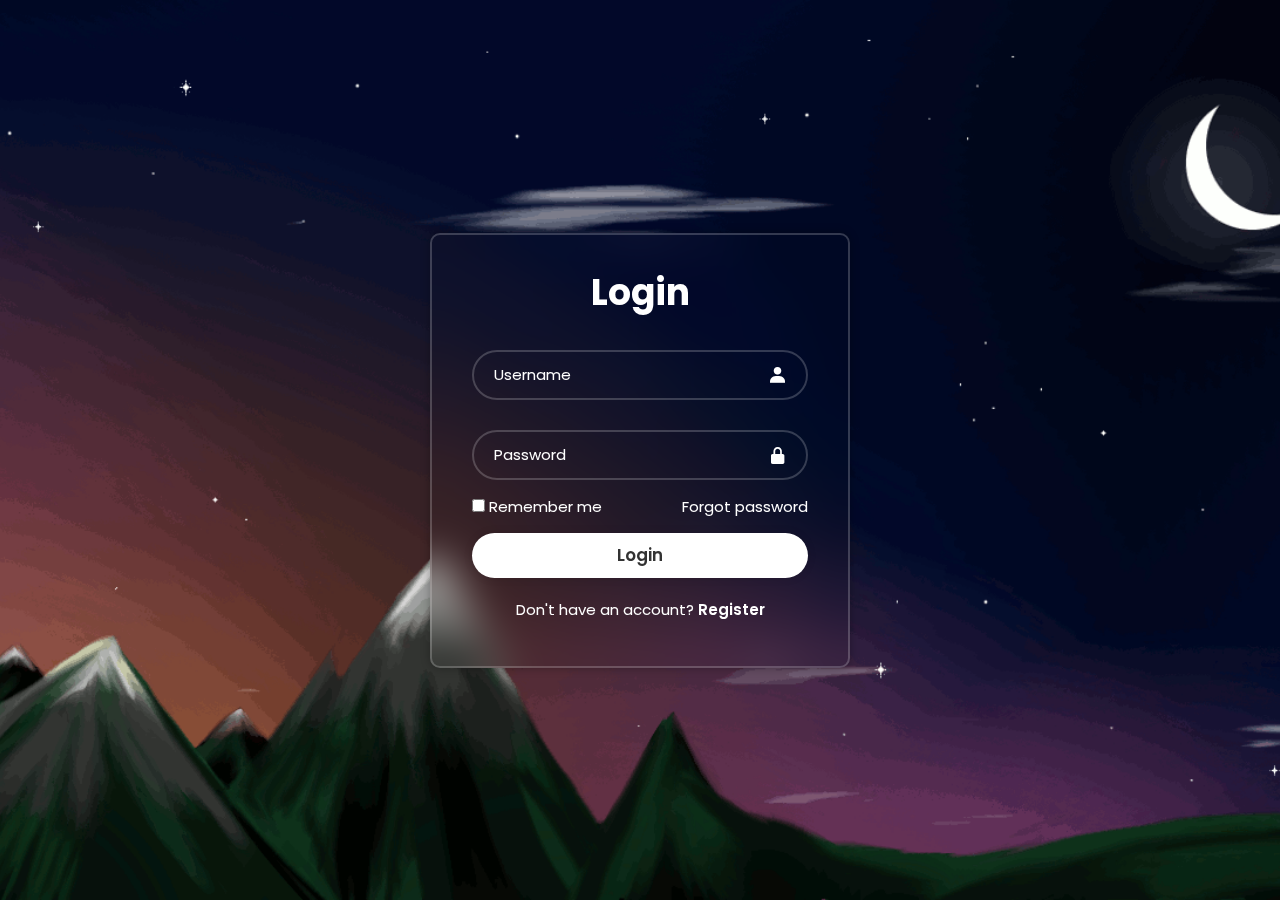
<file: login.html>
<!DOCTYPE html>
<html lang="en">
<head>
    <meta charset="UTF-8">
    <meta name="viewport" content="width=device-width, initial-scale=1.0">
    <title>Login</title>
    <link rel="stylesheet" href="login.css">
    <link href='https://unpkg.com/boxicons@2.1.4/css/boxicons.min.css' rel='stylesheet'>
</head>
<body>
    <div class="login">
        <form action="" >
        <h1>Login</h1>
        <div class="input-box">
            <input type="text" placeholder="Username" required>
            <i class='bx bxs-user'></i>
        </div>
        <div class="input-box">
            <input type="password" placeholder="Password" required>
            <i class='bx bxs-lock-alt'></i>
        </div>
        <div class="forgot">
            <label><input type="checkbox">Remember me</label>
            <a href="">Forgot password</a>
        </div>
        <button type="submit" class="btn">Login</button>
        <div class="register">
            <p>Don't have an account? <a href="">Register</a></p>
        </div>
        </form>
    </div>


</body>
</html>
</file>
<file: login.css>
@import url('https://fonts.googleapis.com/css2?family=Poppins:ital,wght@0,300;0,400;1,300;1,900&display=swap');

*{
    margin: 0;
    padding: 0;
    box-sizing: border-box;
    font-family: 'Poppins', sans-serif;
}
body{
    margin: 0;
    padding: 0;
    font-family: sans-serif;
    background-image: url("simplebgimage.gif");
    background-position: center center;
    background-repeat: no-repeat;
    background-attachment: fixed;
    background-size: cover;
    display: flex;
    justify-content: center;
    align-items: center;
    min-height: 100vh;
    
}
.login{
    width: 420px;
   border-radius: 10px;
   padding: 30px 40px;
    color: #fff;
    background: transparent;
    box-shadow: 0 0 10px rgba(0, 0, 0, .3);
    border: 2px solid rgba(255, 255, 255, .2);
    backdrop-filter: blur(20px);
}
.login h1{
    text-align: center;
    font-size: 36px;
}
.login .input-box{
    width: 100%;
    height: 50px;
    margin: 30px 0;
    position: relative;
    
}

.input-box input::placeholder{
    color: white;

}
.input-box input{
    width: 100%;
    height: 100%;
    background: transparent;
    border: none;
    outline: none;
    border: 2px solid rgba(255, 255, 255, .2);
    border-radius: 40px;
    color: #fff;
    font-size: 15px;
    padding: 20px 45px 20px 20px;
}
.input-box i{
    position: absolute;
    right: 20px;
    top: 50%;
    transform: translateY(-50%);
    font-size: 20px;
}
.forgot{
    display: flex;
    justify-content: space-between;
    font-size: 15px;
    margin: -15px 0 15px;
}
.forgot label input{
    color: #fff;
    margin-right: 4px;

}
 .forgot a{
    text-decoration: none;
    color: #fff;

 }
 a:hover{
   text-decoration: underline;
 }

 .btn {
    width: 100%;
    height: 45px;
    background: #fff;
    border: none;
    outline: none;
    border-radius: 40px;
    cursor: pointer;
    box-shadow: 0 0 10px rgba(0, 0, 0, .1);
    font-size: 17px;
    font-weight: 600;
    color: #333;
 }
 .register{
    font-size: 15px;
    text-align: center;
   margin: 20px 0 15px;
 }
 .register p a{
    color: #fff;
    text-decoration: none;
    font-weight: 600;

 }
 .register a:hover{
   text-decoration: underline;
 }
</file>
